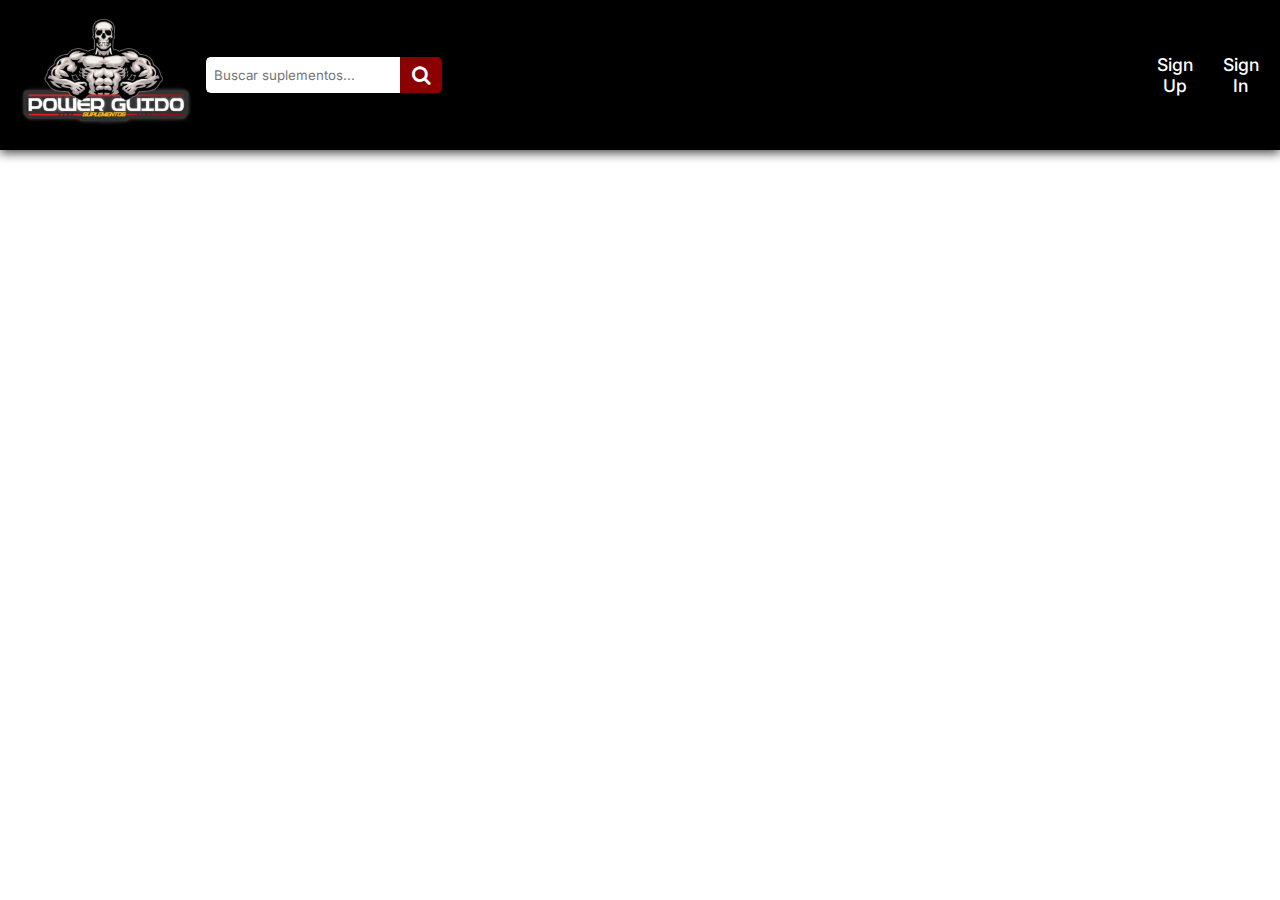
<file: PowerGuido_Supplements/index.html>
<!DOCTYPE html>
<html>
<head>
	<meta charset="utf-8">
	<meta name="viewport" content="width=device-width, initial-scale=1">
	<title>Power Guido Supplements</title>

	<link rel="stylesheet" type="text/css" href="css/home.css">

	<!-- Font Awesone CDN -->
    <link rel="stylesheet" href="https://cdnjs.cloudflare.com/ajax/libs/font-awesome/4.7.0/css/font-awesome.min.css">

    <link rel="apple-touch-icon" sizes="180x180" href="favicon_io/apple-touch-icon.png">
	<link rel="icon" type="image/png" sizes="32x32" href="favicon_io/favicon-32x32.png">
	<link rel="icon" type="image/png" sizes="16x16" href="favicon_io/favicon-16x16.png">
	<link rel="manifest" href="favicon_io/site.webmanifest">
</head>
<body>
	<div class="container">
		<div class="header">
			<header>
				<nav class="nav-bar">
					<div class="logo">
						<a href="#" class="logo"><img src="img/logo.jpeg"></a>
					</div>

					<div class="search-box">
						<input class="search-text" type="text" name="" placeholder="Buscar suplementos...">
						<button type="submit" class="searchButton"><i class="fa fa-search"></i></button>
					</div>

					<div class="nav-btn">
						<button><a href="cadastro.html">Sign Up</a></button>
						<button><a href="login.html">Sign In</a></button>
					</div>
			</header>
		</div><!-- Fim da header-->
	</div>
</body>
</html>
</file>
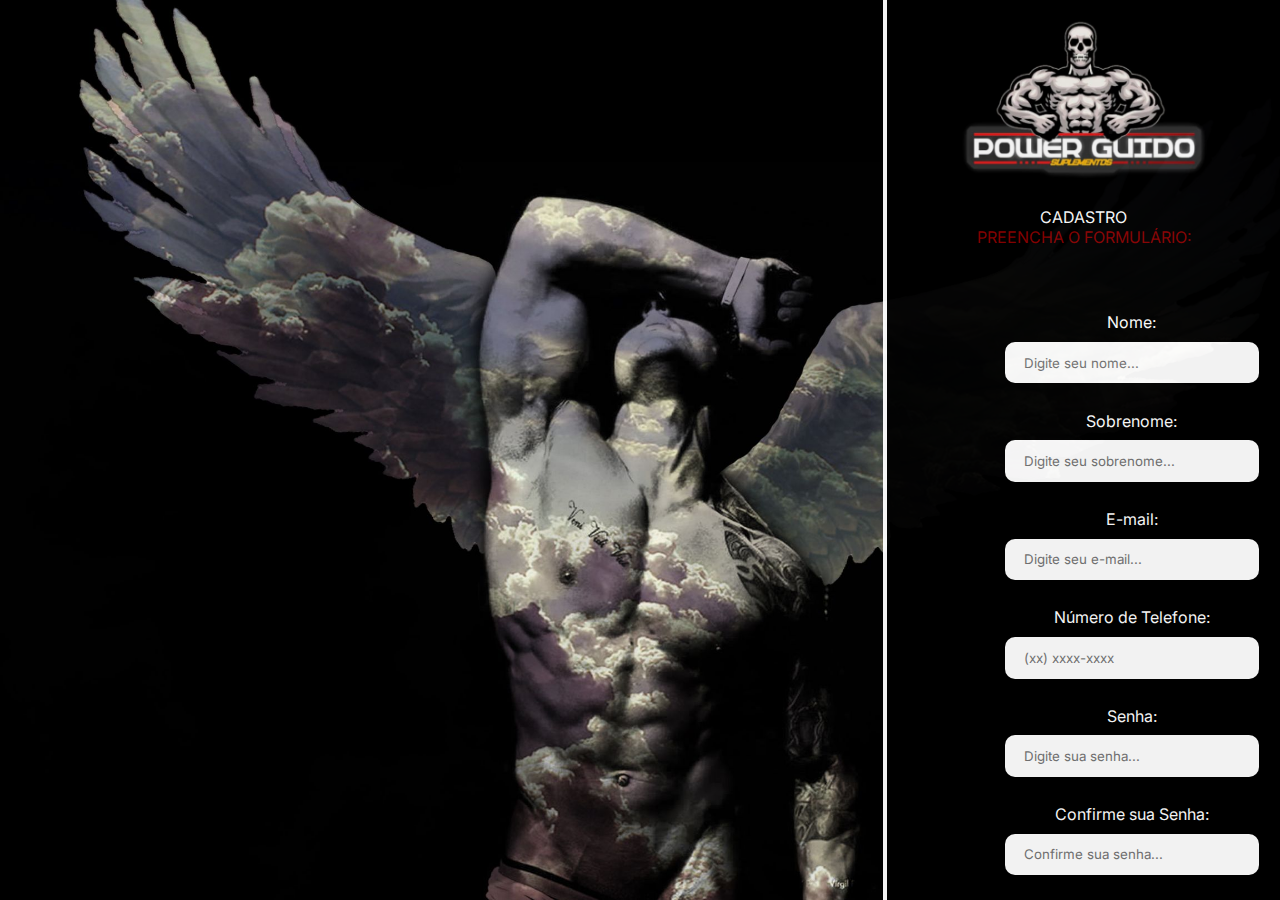
<file: PowerGuido_Supplements/cadastro.html>
<!DOCTYPE html>
<html>
<head>
	<meta charset="utf-8">
	<meta name="viewport" content="width=device-width, initial-scale=1">
	<title>Sign Up</title>

	<link rel="stylesheet" type="text/css" href="css/cadastro.css">

	<!-- Font Awesone CDN -->
    <link rel="stylesheet" href="https://cdnjs.cloudflare.com/ajax/libs/font-awesome/4.7.0/css/font-awesome.min.css">

	<link rel="apple-touch-icon" sizes="180x180" href="favicon_io/apple-touch-icon.png">
	<link rel="icon" type="image/png" sizes="32x32" href="favicon_io/favicon-32x32.png">
	<link rel="icon" type="image/png" sizes="16x16" href="favicon_io/favicon-16x16.png">
	<link rel="manifest" href="favicon_io/site.webmanifest">
</head>
<body>
	<div class="container">
		<div class="background">
			<img src="img/zyzz.jpeg">
		</div>
		
		<div class="sidebar">
			
		<div class="logo">
			<img src="img/logo.jpeg" class="logo">
			<p style="margin: 0; text-transform: uppercase; margin-top: 1px;">
			Cadastro<br>
			<span style="color: #8B0000;">Preencha o formulário:</span>
		</div>
		<div class="form">
			<center>
			<form>
				<!-- Fim do form-header -->
				<div class="input-group">
					<div class="input-box">
						<label for="nome">Nome:</label>
						<input type="text" id="nome" name="nome" placeholder="Digite seu nome..." required>
					</div>

					<div class="input-box">
						<label for="sobrenome">Sobrenome:</label>
						<input type="text" id="sobrenome" name="sobrenome" placeholder="Digite seu sobrenome..." required>
					</div>

					<div class="input-box">
						<label for="email">E-mail:</label>
						<input type="email" id="email" name="email" placeholder="Digite seu e-mail..." required>
					</div>

					<div class="input-box">
						<label for="cellnumber">Número de Telefone:</label>
						<input type="tel" id="numero" name="numero" placeholder="(xx) xxxx-xxxx" required>
					</div>

					<div class="input-box">
						<label for="senha">Senha:</label>
						<input type="password" id="senha" name="senha" placeholder="Digite sua senha..." required>
					</div>

					<div class="input-box">
						<label for="senha">Confirme sua Senha:</label>
						<input type="password" id="confirmesenha" name="confirmesenha" placeholder="Confirme sua senha..." required>
					</div>
				</div>
				<!-- Fim do input-group -->
			</form>
			</center>
		</div>
		<div class="form2">
			<center>
				<form>
					<div class="gender-inputs">
					<div class="title"><h6>Gênero:</h6></div>
					<div class="gender-group">
						<div class="gender-input">
							<input type="radio" name="gender" id="masculino" value="1" checked>
							<label for="masculino">Masculino</label>
						</div>

						<div class="gender-input">
							<input type="radio" name="gender" id="feminino" value="2"> 
							<label for="feminino">Feminino</label>
						</div>

						<div class="gender-input">
							<input type="radio" name="gender" id="outros" value="3">
							<label for="outros">Outros</label>
						</div>

						<div class="gender-input">
							<input type="radio" name="gender" id="none" value="4">
							<label for="none">Prefiro não dizer</label>
						</div>
					</div>
				</div>
				<div class="forgot"><a href="login.html">Login</a> </div><br>
				<!-- Fim do gender-inputs -->
				<br><hr><br>
				<div class="input-btn">
					<input type="submit" name="Entrar" value="Entrar">
				</div>
				</form>
			</center>
		</div>
	</div>
</body>
</html>
</file>
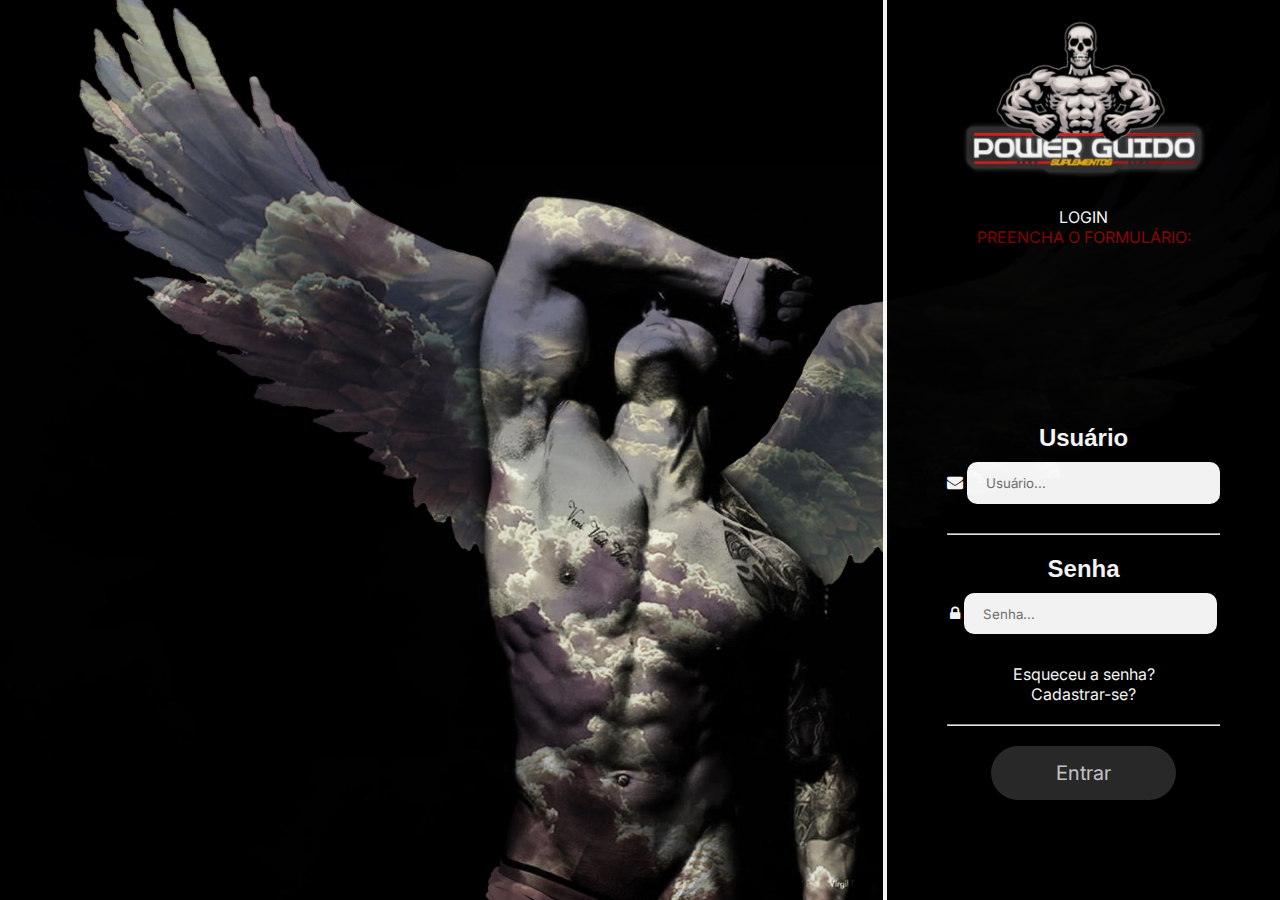
<file: PowerGuido_Supplements/login.html>
<!DOCTYPE html>
<html>
<head>
	<meta charset="utf-8">
	<meta name="viewport" content="width=device-width, initial-scale=1">
	<title>Sign In</title>

	<link rel="stylesheet" type="text/css" href="css/login.css">

	<!-- Font Awesone CDN -->
    <link rel="stylesheet" href="https://cdnjs.cloudflare.com/ajax/libs/font-awesome/4.7.0/css/font-awesome.min.css">

	<link rel="apple-touch-icon" sizes="180x180" href="favicon_io/apple-touch-icon.png">
	<link rel="icon" type="image/png" sizes="32x32" href="favicon_io/favicon-32x32.png">
	<link rel="icon" type="image/png" sizes="16x16" href="favicon_io/favicon-16x16.png">
	<link rel="manifest" href="favicon_io/site.webmanifest">
</head>
<body>
	<div class="container">
		<div class="background">
			<img src="img/zyzz.jpeg">
		</div>
		
		<div class="sidebar">
			
		<div class="logo">
			<img src="img/logo.jpeg" class="logo">
			<p style="margin: 0; text-transform: uppercase; margin-top: 1px;">
			Login<br>
			<span style="color: #8B0000;">Preencha o formulário:</span>
		</div><br>
		<center>
			<form action="#">
				<div class="input-box">
					<h2>Usuário</h2>
					<i class="fa fa-envelope"></i>
					<input type="text" name="usuario" placeholder="Usuário..." required>
				</div>
				<br>
				<hr>
				<br>
				<div class="input-box">
					<h2>Senha</h2>
					<i class="fa fa-lock"></i>
					<input type="password" name="senha" placeholder="Senha..." required>
				</div>
				<br>

				<div class="forgot"> <a href="#">Esqueceu a senha?</a> </div>
				<div class="forgot"><a href="cadastro.html">Cadastrar-se?</a> </div><br>
				<hr>
				<br>
				<div class="input-bnt">
					<input type="submit" name="Entrar" value="Entrar">
				</div>
			</form>
		</center>
	</div>
</body>
</html>
</file>
<file: PowerGuido_Supplements/css/home.css>
@import url('https://fonts.googleapis.com/css2?family=Inter:wght@200;300;400&display=swap');

*{
    margin: 0;
    padding: 0;
    box-sizing: border-box;
    font-family: 'Inter', sans-serif;
    color: #fff;
}
header{
    background-color: #000;
    box-shadow: 0px 3px 10px #464646;
}
.nav-bar{
    display: flex;
    justify-content: space-between;
    padding: 0.4rem;
}
.logo img{
    width: 200px;
}
.search-box{
    display: flex;
    align-items: center;
    width: 400px;
    margin-right: 700px;
}
.search-text{
  width: 100%;
  border: 3px solid #fff;
  border-right: none;
  padding: 5px;
  height: 36px;
  border-radius: 5px 0 0 5px;
  outline: none;
  color: gray;
}
.search-text:hover{
    color: #8B0000;
}
.searchButton{
  width: 50px;
  height: 36px;
  border: 1px solid #8B0000;
  background: #8B0000;
  text-align: center;
  color: #fff;
  border-radius: 0 5px 5px 0;
  cursor: pointer;
  font-size: 20px;
  transition: 0.5s;
}
.searchButton:hover{
    transition: 0.5s;
    background-color: #800000;
    height: 40px;
}
.nav-btn{
    display: flex;
    align-items: center;
}
.nav-btn button{
    border: none;
    background-color: transparent;
    padding: 10px 15px;
    border-radius: 5px;
    transition: 0.5s;
}
.nav-btn button a{
    text-decoration: none;
    color: #fff;
    font-weight: 500;
    font-size: 1.1rem;
}
.nav-btn button:hover{
    background-color: #8B0000;
}
</file>
<file: PowerGuido_Supplements/css/cadastro.css>
@import url('https://fonts.googleapis.com/css2?family=Inter:wght@200;300;400&display=swap');

*{
    margin: 0;
    padding: 0;
    box-sizing: border-box;
    font-family: 'Inter', sans-serif;
    color: #fff;
}
body{
    display: flex;
    justify-content: center;
    align-items: center;
}
.background img{
	height: 100%;
	left: 0;
	object-fit: cover;
	position: fixed;
	top: 0;
	width: 100%;
}
.sidebar{
	background: black;
	color: #fff;
	opacity: 95%;
	height: 100%;
	right: 0;
	top: 0;
	width: 31%;
	position: fixed;
	border-left: 4px solid #fff;
	display: flex;
	align-items: center;
	bottom: 0;
	min-width: 20rem;
	overflow-y: auto;
	justify-content: space-between;
	flex-direction: column;
	}
.lista{
  	list-style-type: none;
	}
.logo{
	padding: 0.1rem 0.5rem;
	text-align: center;
	}
.logo img{
	height: 200px;
	width: 300px;	
}
hr{
	color: #fff;
}
input[type="submit"]{
	padding: 15px 65px;
	font-size: 20px;
	background-color: #363636;
	opacity: 80%;
	border: none;
	border-radius: 50px;
	cursor: pointer;
	color: #fff;
	transition: 0.5s;
}
input[type="submit"]:hover{
	background-color: #8B0000;
	padding: 20px 70px;
	color: #fff;
}
.form{
	width: 100%;
	margin-top: 0;
	margin-right: 0;
	margin-left: 140px;
	display: flex;
	justify-content: center;
    align-items: center;
    flex-direction: column;
    padding: 3rem;
}
.form-header{
	margin-bottom: 3rem;
	display: flex;
	justify-content: space-between;
}
.input-group{
	display: flex;
	flex-wrap: wrap;
	justify-content: space-between;
	padding: 1rem 0;
	color: #fff;
}
.input-box{
	display: flex;
	flex-direction: column;
	margin-bottom: 1.1rem;
}
.input-box input{
	margin: 0.6rem 0;
	padding: 0.8rem 1.2rem;
	border: none;
	border-radius: 10px;
	box-shadow: 1px 1px #0000001c;
	transition: 0.5s;
}
.input-box input:hover{
	background-color: #eeeeee75;
}
h6{
	font-size: 0.75rem;
	font-weight: 600;
	color: #000000be;
}
.gender-group{
	display: flex;
	justify-content: space-between;
	margin-top: 0.62rem;
}
.gender-input{
	margin-right: 0.35rem;

}
.gender-input label{
	font-size: 0.81rem;
	font-weight: 600;
	color: #fff;
}
.forgot a{
	text-decoration: none;
	color: #fff;
	cursor: pointer;
	transition: 0.5s;
}
.forgot a:hover{
	color: #8B0000;
}
.form2{
	margin-top: 1px;
	margin-bottom: 50px;
}
</file>
<file: PowerGuido_Supplements/css/login.css>
@import url('https://fonts.googleapis.com/css2?family=Inter:wght@200;300;400&display=swap');

*{
    margin: 0;
    padding: 0;
    box-sizing: border-box;
    font-family: 'Inter', sans-serif;
    color: #fff;
}
body{
    display: flex;
    justify-content: center;
    align-items: center;
}
.background img{
	height: 100%;
	left: 0;
	object-fit: cover;
	position: fixed;
	top: 0;
	width: 100%;
}
.sidebar{
	background: black;
	color: #fff;
	opacity: 95%;
	height: 100%;
	right: 0;
	top: 0;
	width: 31%;
	position: fixed;
	border-left: 4px solid #fff;
	display: flex;
	align-items: center;
	bottom: 0;
	min-width: 20rem;
	overflow-y: auto;
	justify-content: space-between;
	flex-direction: column;
	}
.lista{
  	list-style-type: none;
	}
.logo{
	padding: 0.1rem 0.5rem;
	text-align: center;
	}
.logo img{
	height: 200px;
	width: 300px;	
}
form{
	margin-bottom: 100px;
}
h2{
    font-family: 'Rubik', sans-serif;
    color: #fff;
}
hr{
	color: #fff;
}
input[type="submit"]{
	padding: 15px 65px;
	font-size: 20px;
	background-color: #363636;
	opacity: 80%;
	border: none;
	border-radius: 50px;
	cursor: pointer;
	color: #fff;
	transition: 0.5s;
}
input[type="submit"]:hover{
	background-color: #8B0000;
	padding: 20px 70px;
	color: #fff;
}
.input-box input{
	color: #000;
	margin: 0.6rem 0;
	padding: 0.8rem 1.2rem;
	border: none;
	border-radius: 10px;
	box-shadow: 1px 1px #0000001c;
	transition: 0.5s;
}
.input-box input:hover{
	background-color: #eeeeee75;
	color: #fff;
}
.forgot a{
	text-decoration: none;
	color: #fff;
	cursor: pointer;
	transition: 0.5s;
}
.forgot a:hover{
	color: #8B0000;
}
</file>
